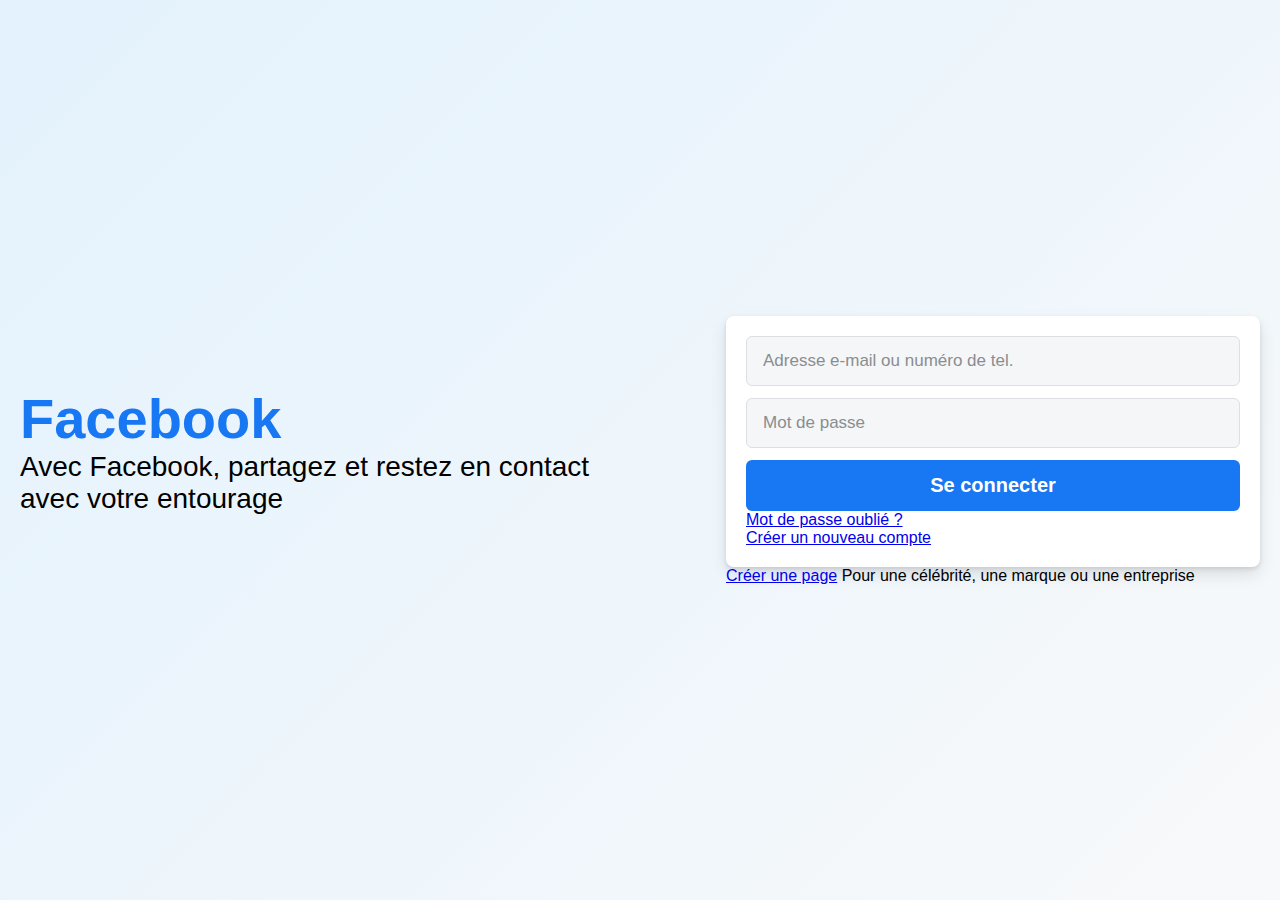
<file: index.html>
<!DOCTYPE html>
<html lang="en">
<head>
    <meta charset="UTF-8">
    <meta name="viewport" content="width=device-width, initial-scale=1.0">
    <title>Facebook | Connexion et Inscription</title>
    <link href="style.css" rel="stylesheet" />
</head>
<body>
    <div class="container">
    <!-- PARTIE DE GAUCHE -->
    <div>
        <h1 class="facebook-logo">Facebook</h1>
        <h3 class="tagline">
            Avec Facebook, partagez et restez en contact avec votre entourage
        </h3>

    </div>
    
    <!-- PARTIE DE DROITE -->
    <div>
        <div class="login-card">
            <form>
                <input type="text" placeholder="Adresse e-mail ou numéro de tel." class="form-input"/>
                <input type="password" class="form-input" placeholder="Mot de passe"/>
                <button type="submit" class="login-button">Se connecter</button>
            </form>
            <div>
                <a href="#">Mot de passe oublié ?</a>
            </div>
            <!-- SEPARATEUR (DIVIDER) -->
            <div></div>

            <a href="#">Créer un nouveau compte</a>
            </div>

            <div>
                <a href="#">Créer une page</a> Pour une célébrité, une marque ou une entreprise
            </div>


    </div>
    </div>
    
</body>
</html>
</file>
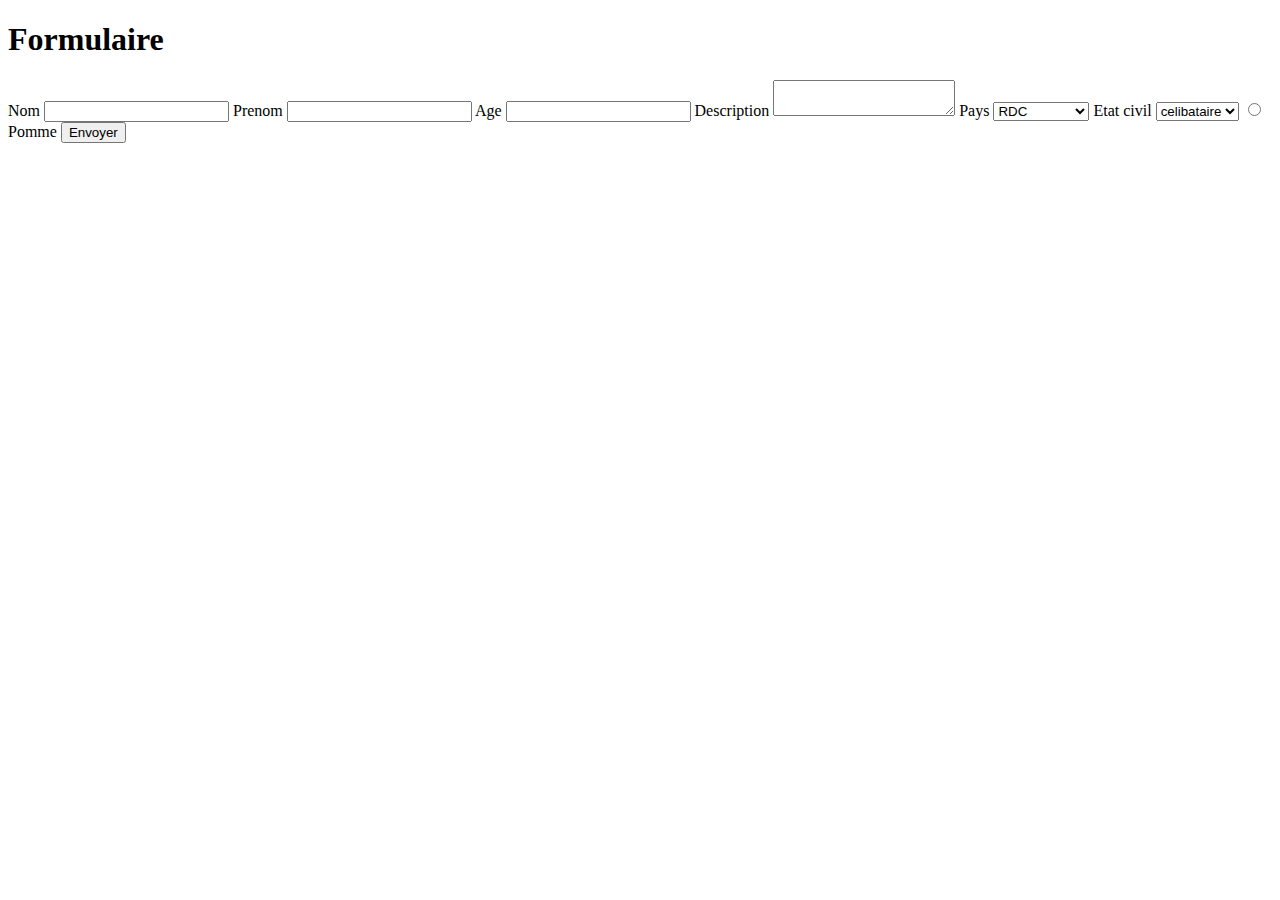
<file: formulaire.html>
<!DOCTYPE html>
<html lang="en">
<head>
    <meta charset="UTF-8">
    <title>Document</title>

</head>

<body>
    <h1>Formulaire</h1>
    <form action="/traitement.php" method="post">
        <label for="nom">Nom</label>
        <input type="text">
        <label for="prenom">Prenom</label>
        <input type="text">
        <label for="age">Age</label>
        <input type="number">
        <label for="description">Description</label>
        <textarea name="" id=""></textarea>
        <label for="pays">Pays</label>
        <select name="pays">
            <option value="france">RDC</option>
            <option value="Canada">Canada</option>
            <option value="russie">Russie</option>
            <option value="cov">Cote d'ivoire</option>
            <option value="cameroun">Cameroun</option>
        </select>
        <label for="etat civil">Etat civil</label>
        <select name="lien">
            <option value="celibataire">celibataire</option>
            <option value="marié">marié</option>
            <option value="divorcé">divorcé</option>
        </select>
        <input type="radio" value="pomme">Pomme
        <button>Envoyer</button>
    </form>

    

</body>
</html>
</file>
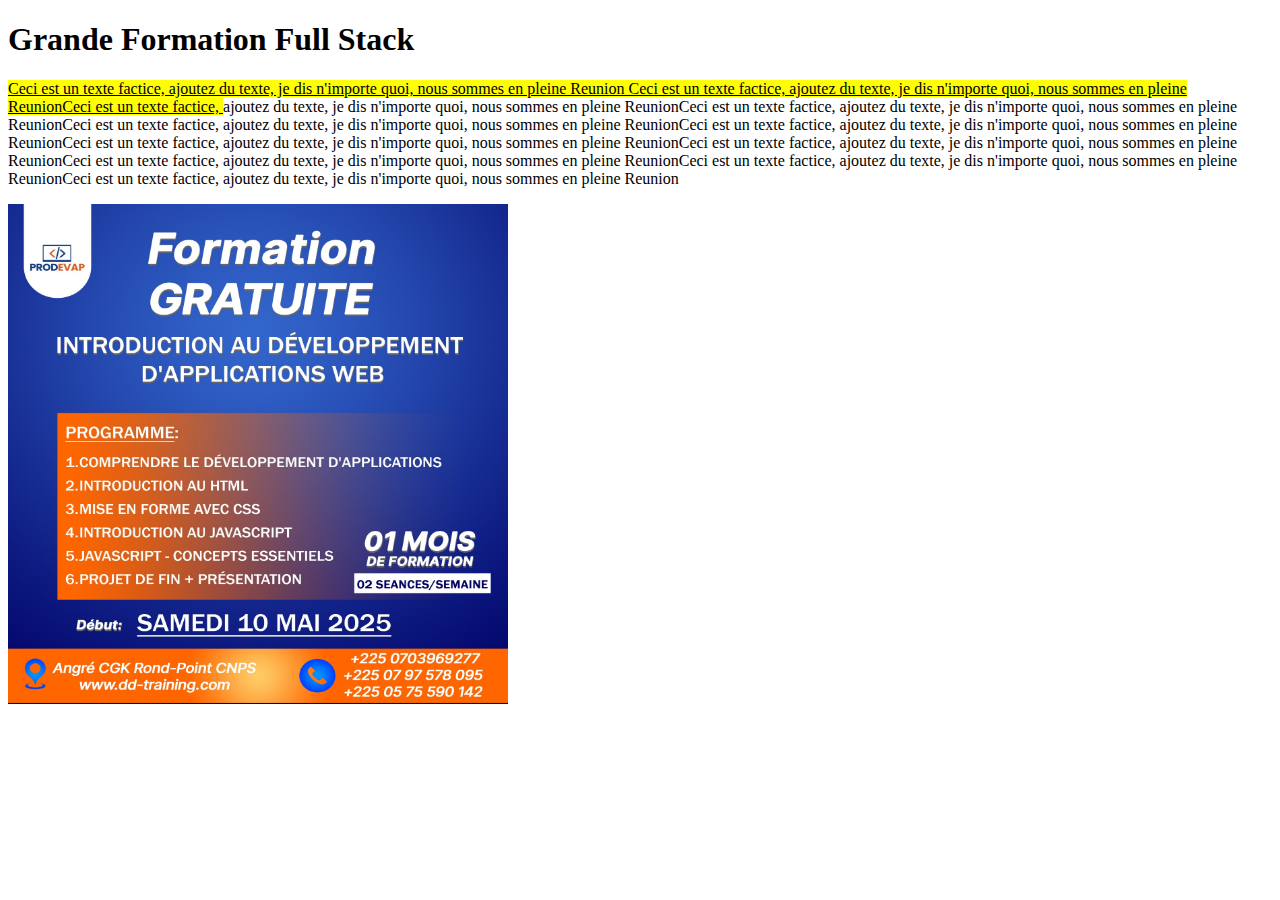
<file: journal.html>
<!DOCTYPE html>
<html lang="fr">
    <head>
        <meta charset="UTF-8">
        <title>Le Monde</title>
    </head>

    <body>
        <h1>Grande Formation Full Stack</h1>
        <p>
            <mark>

                <u>
                Ceci est un texte factice, ajoutez du texte, je dis n'importe quoi, nous sommes en pleine Reunion
    Ceci est un texte factice, ajoutez du texte, je dis n'importe quoi, nous sommes en pleine ReunionCeci est un texte factice,
                </u>
            </mark>
 ajoutez du texte, je dis n'importe quoi, nous sommes en pleine ReunionCeci est un texte factice, ajoutez du texte, je dis n'importe quoi, nous sommes en pleine ReunionCeci est un texte factice, ajoutez du texte, je dis n'importe quoi, nous sommes en pleine ReunionCeci est un texte factice, ajoutez du texte, je dis n'importe quoi, nous sommes en pleine ReunionCeci est un texte factice, ajoutez du texte, je dis n'importe quoi, nous sommes en pleine ReunionCeci est un texte factice, ajoutez du texte, je dis n'importe quoi, nous sommes en pleine ReunionCeci est un texte factice, ajoutez du texte, je dis n'importe quoi, nous sommes en pleine ReunionCeci est un texte factice, ajoutez du texte, je dis n'importe quoi, nous sommes en pleine ReunionCeci est un texte factice, ajoutez du texte, je dis n'importe quoi, nous sommes en pleine Reunion

        </p>
        <img src="pages/images.jpg" alt="Description de la formation" width="500" height="500"/>
    </body>

</html>
</file>
<file: style.css>
*{
    margin: 0;
    padding: 0;
box-sizing: border-box;
}
body{
    display: flex;
    align-items: center;
    justify-content: center;
    font-family: "Helvetica";
   background: linear-gradient(135deg, #e3f2fd 0%, #f8f9fa 100%);
    height: 100vh;
    padding: 20px;
}
.container{
    display: flex;
    justify-content: space-between;
    align-items: center;
    gap: 80px;
    width: 100%;
}

.facebook-logo{
    font-size: 56px;
    font-weight: bold;
    color: #1877f2;
}
.tagline{
    font-size: 28px;
    font-weight: 500;
}

.login-card{
    background-color: white;
    padding: 20px;
    border-radius: 8px;
    box-shadow: 0 2px 4px rgba(0,0,0,0.1), 0 8px 16px rgba(0,0,0,0.1);
    ;
}
/* FORMULAIRE */
.form-input{
    width: 100%;
    padding: 14px 16px;
    font-size: 17px;
    border: 1px solid #dddfe2;
    border-radius: 6px;
    margin-bottom: 12px;
    background: #f5f6f7;
}
.form-input:focus{
    outline: none;
    border-color: #1877f2;
}
.form-input::placeholder{
    color:#8a8d91;
}
.login-button{
    width: 100%;
    background-color: #1877f2 ;
    color: white;
    border: none;
    border-radius: 6px;
    padding: 14px 16px;
    font-size: 20px;
    font-weight: bold;
    cursor: pointer;
}
.login-button:hover{
    background-color: #166fe5;
}
</file>
